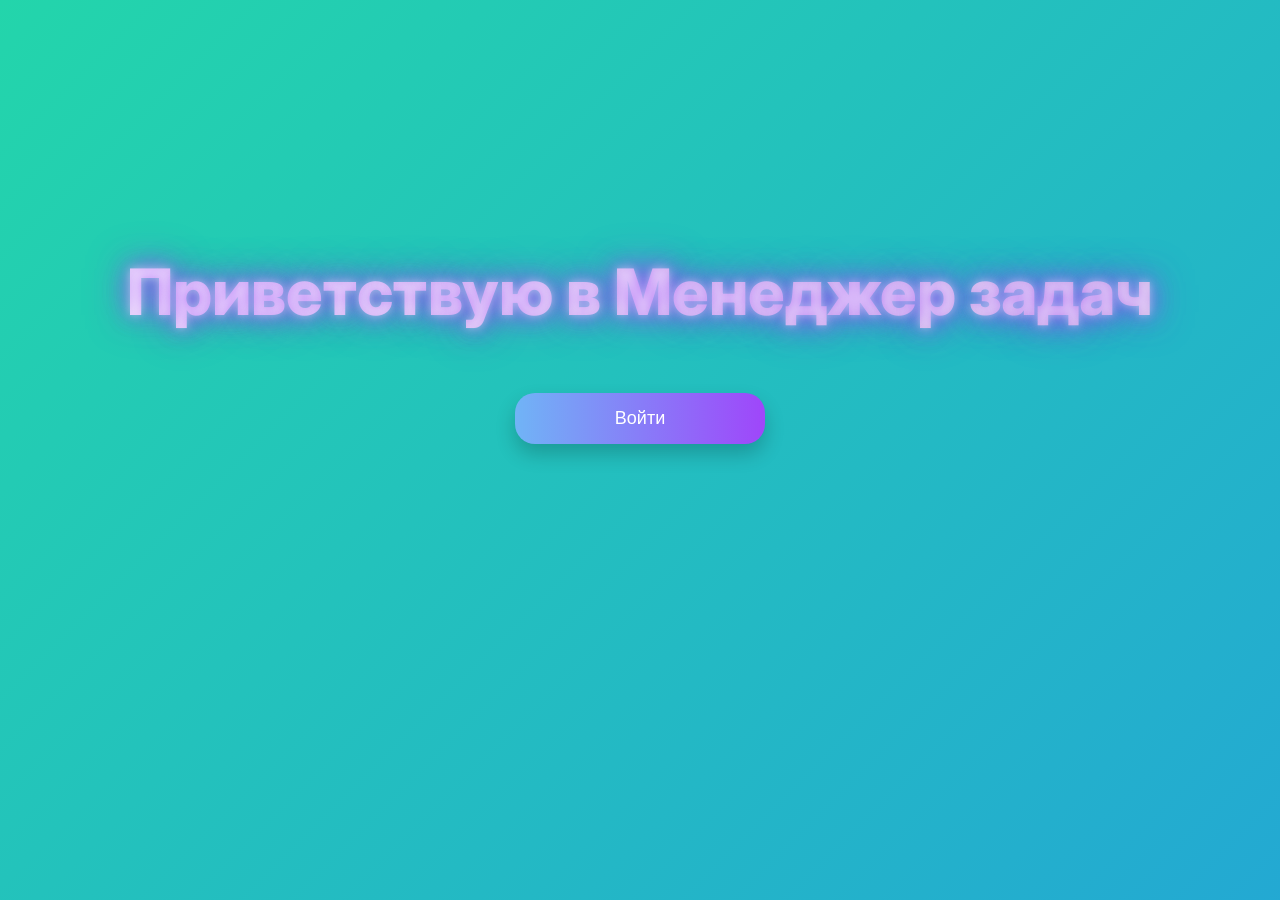
<file: index.html>
<!DOCTYPE html>
<head>
    <meta charset="utf-8">
    <title>Менеджер задач</title>
    <link rel="stylesheet" href="style.css">
    <link rel="preconnect" href="https://fonts.googleapis.com">
    <link rel="preconnect" href="https://fonts.gstatic.com" crossorigin>
    <link href="https://fonts.googleapis.com/css2?family=Inter:wght@400;600&display=swap" rel="stylesheet">
</head>
<body>
    <div class = welcome_field>
        <h1 class = 'welcome-text'>Приветствую в Менеджер задач</h2>
        <button class="first_btn" id="first_btn">Войти</button>
    </div>

    <article class="card">
        <div>
            <form class ="registr" id="registrForm">
                <input type="text" name ="username" placeholder="Имя пользователя" required>
                <input type="password"name ="password" placeholder="Не менее 8 символов" required>
                <button type="submit">Зарегистрироваться</button>
            </form>
            <form class="login" id="loginForm" style="display: none;">
                <div class="input-group">
                    <input type="text" name ="username" placeholder="Имя пользователя" required>
                </div>
                <input type="password" name ="password" placeholder="Введите пароль" required>
                <button type="submit">Авторизоваться</button>
            </form>
            <div class="registrtext" id="registrtext" style="display: none;">
                <p>Ещё нету аккаунта?</p>
                <button type="button" id="showRegistr">Регистрация</button>
            </div>
            <div class="logintext" id="logintext">
                <p>Уже есть аккаунт?</p>
                <button type="button" id="showLogin">Авторизация</button>
            </div>
        </div>
    </article>
    <div id="customAlert" class="sms" style="display: none;">
        <div class="sms-content">
            <p id="alertMessage">Сообщение</p>
            <button id="closeAlert">Ок</button>
        </div>
    </div>
    <script src="scrip.js"></script>
</body>
</file>
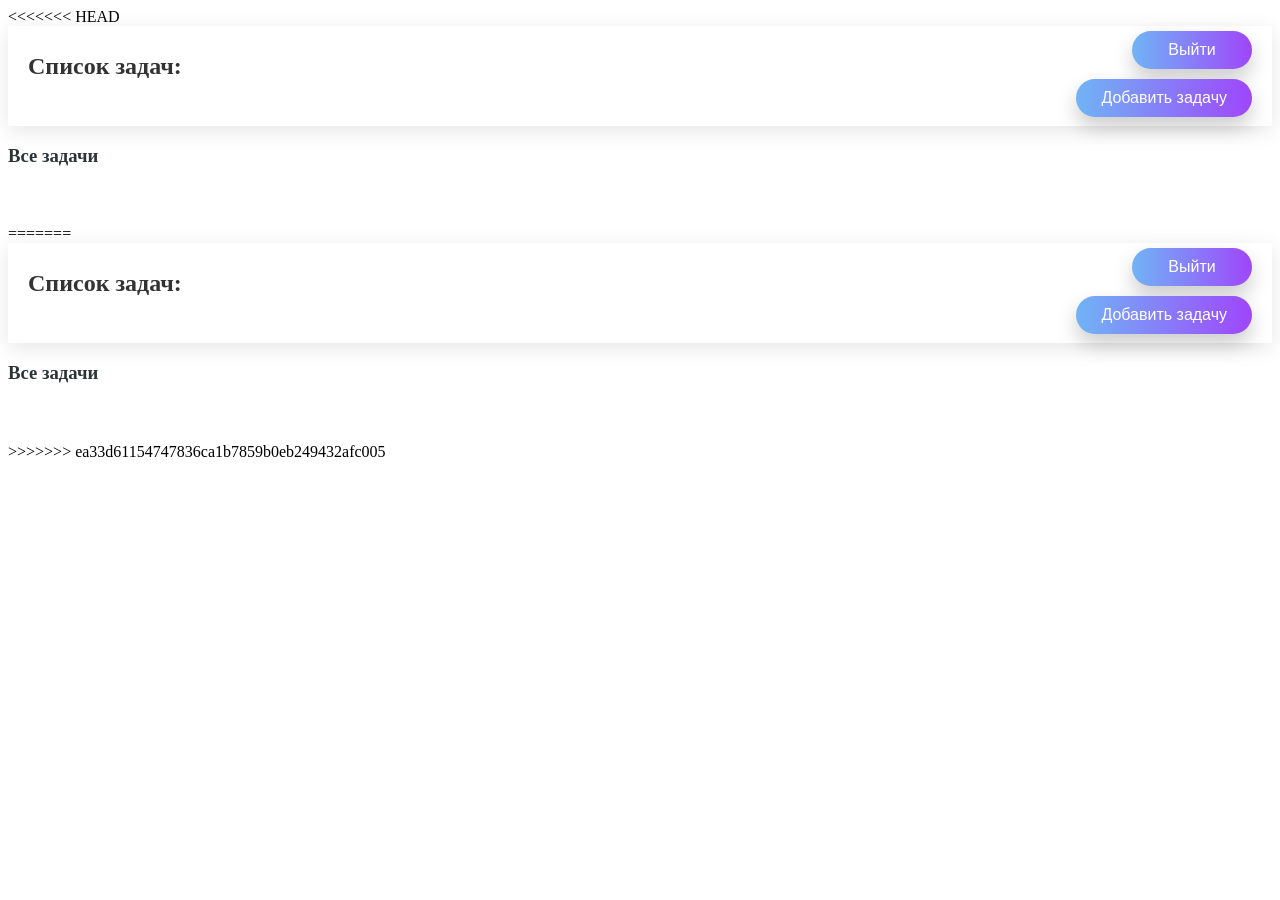
<file: tasks.html>
<<<<<<< HEAD
<!DOCTYPE html>
<html lang="en">
<head>
    <meta charset="UTF-8">
    <meta name="viewport" content="width=device-width, initial-scale=1.0">
    <title>Tasks</title>
    <link rel="stylesheet" href="style_tasks.css">
</head>
<body class ='tasks'>
    <section id = "personal_tasks">
        <header>
            <div class = 'task'>
                <h1>Список задач:</h1>
                <div class = 'btn_menu  '>
                    <button id = "logoutbtn" class ='logout_btn'>Выйти</button>
                    <button id = 'task-btn' class="btn">Добавить задачу</button>
                </div>
            </div>
        </header>
        <h3 class="all-task">Все задачи</h3>
        <div id="tasks-list"></div>
            <div class = 'newtask' id="newtask">
                <div class="newtask-content">
                    <input id="input-task" placeholder="Введите задачу">
                    <input type="date" id="input-data" placeholder="Введите дедлайн">
                    <button id="addbtn">Добавить задачу</button>
                </div>
        </div>
    </section>
    <script src="script.js"></script>
    
</body>
=======
<!DOCTYPE html>
<html lang="en">
<head>
    <meta charset="UTF-8">
    <meta name="viewport" content="width=device-width, initial-scale=1.0">
    <title>Tasks</title>
    <link rel="stylesheet" href="style_tasks.css">
</head>
<body class ='tasks'>
    <section id = "personal_tasks">
        <header>
            <div class = 'task'>
                <h1>Список задач:</h1>
                <div class = 'btn_menu  '>
                    <button id = "logoutbtn" class ='logout_btn'>Выйти</button>
                    <button id = 'task-btn' class="btn">Добавить задачу</button>
                </div>
            </div>
        </header>
        <h3 class="all-task">Все задачи</h3>
        <div id="tasks-list"></div>
            <div class = 'newtask' id="newtask">
                <div class="newtask-content">
                    <input id="input-task" placeholder="Введите задачу">
                    <input type="date" id="input-data" placeholder="Введите дедлайн">
                    <button id="addbtn">Добавить задачу</button>
                </div>
        </div>
    </section>
    <script src="script.js"></script>
    
</body>
>>>>>>> ea33d61154747836ca1b7859b0eb249432afc005
</html>
</file>
<file: style.css>
body{
    background: linear-gradient(-45deg, #ee7752, #9f46fa, #23a6d5, #23d5ab);
    background-size: 400% 400%;
    animation: gradient 15s ease infinite;
    height: 100%;
    overflow-x: hidden;
    font-family: 'Inter', sans-serif;
    color: #2d3436;
}

.welcome_field{
    margin-top: 20%;
    text-align: center;
    justify-content: center;   
}

.welcome_field button{
    background-image: linear-gradient(0.25turn, #70b4f6, #9f46fa);
    width: 250px;
    border:0;
    padding: 15px;
    border-radius: 20px;
    box-shadow: 0 10px 20px rgba(0,0, 0, 0.2);
    color:white;
    margin-top: 20px;

    font-size: 18px;

    transition: transform 0.3s ease;
}

.welcome_field button:hover{
    transform: translateY(-3px);
}

.welcome-text{
    font-size: 4rem;
    font-weight: 800; 
    text-align: center;
    color: #ffffff; 
    
    text-shadow: 
        0 0 10px rgba(255, 255, 255, 0.5),
        0 0 20px rgba(159, 70, 250, 0.5),
        0 0 30px rgba(159, 70, 250, 0.6),
        0 0 40px rgba(159, 70, 250, 0.7);
        
    background: linear-gradient(to right, #ffffff, #e0e0e0);
    -webkit-background-clip: text;
    -webkit-text-fill-color: transparent;
}

@keyframes pulse {
    0% { text-shadow: 0 0 10px rgba(255, 255, 255, 0.5); }
    50% { text-shadow: 0 0 20px rgba(159, 70, 250, 0.8); }
    100% { text-shadow: 0 0 10px rgba(255, 255, 255, 0.5); }
}

.welcome-text {
    animation: pulse 3s infinite;
}

.card {
    position: absolute;
    top:-80px;
    right: 20px;
    z-index: 100;
    margin: 0;
    margin-top: 150px;
    width: 300px;
    background-color: white;
    height: 300px;
    padding: 20px;
    box-sizing: border-box;
    border-radius: 20px;
    box-shadow: 0 10px 20px rgba(0,0,0,0.2);

    transform: translateX(150%);

    opacity: 0;
    transition: transform 0.5s ease, opacity 0.5s ease;
}

.card.active{
    transform: translateX(0);
    opacity: 1;
}

.card > div { 
    display: flex;
    flex-direction: column;
    align-items: center; 
    justify-content: center;
}

.card button{
    margin-top: 20px;
    color:#ff7675;
}

input{
    display: block;
    margin-bottom: 25px;
    width: 200px;

}

.registr, .login{
    display: flex;
    flex-direction: column;
    align-items: center;
    margin-top: 30px;
}

.registr p, .login p{
    margin: 0;
}

.logintext, .registrtext{
    display: flex;
    justify-content: center;
    align-items: center;
    gap: 10px;
}
.card .registr input, .login input{
    border: 0;
    border-bottom: 1px solid #c4c4c4;
    margin-top: 10px;
    width: 100%;
}

.card .registr button, .login button{
    border: 0;
    background-image: linear-gradient(0.25turn, #70b4f6, #9f46fa);
    border-radius: 20px;
    padding: 10px;
    color:white;
    transition: transform 0.3s ease;
}

.card .registr button:hover, .login button:hover{
    transform: translateY(-5px);
}
.logintext, .registrtext{
    display: flex;
    gap:10px;
    color: #a7a7a7;
    margin-top: 30px;
}

.logintext button, .registrtext button{
    border: 0;
    background: none;
    color:#a7a7a7;
    margin-top: -1px;
    transition: transform 0.3s ease;
}

.logintext button:hover, .registrtext button:hover{
    transform: translateY(-3px);
}

.sms{
    position: fixed;
    top: 0;
    left: 0;
    width: 100%;
    height: 100%;
    background: rgba(0, 0, 0, 0.4);
    display: flex;
    align-items: center;
    justify-content: center;
    z-index: 1000;

}

.sms-content{
    background: white;
    padding: 30px;
    border-radius: 15px;
    text-align: center;
    box-shadow: 0 5px 15px rgba(0,0,0,0.2);
    min-width: 250px;
}

#closeAlert {
    border: 0;
    background-image: linear-gradient(0.25turn, #70b4f6, #9f46fa);
    border-radius: 20px;
    padding: 8px 25px;
    color: white;
    cursor: pointer;
}

@keyframes gradient {
  0% { background-position: 0% 50%; }
  50% { background-position: 100% 50%; }
  100% { background-position: 0% 50%; }
}
</file>
<file: style_tasks.css>
<<<<<<< HEAD
body{
    background-color: #f4f7fe;
    font-family: 'Segoe UI', Roboto, Helvetica, Arial, sans-serif;
}

    header{
        height: 100px;
        box-shadow: 0 5px 20px rgba(0, 0, 0, 0.1);
        
    }

header h1{
    margin-bottom: 30px;
    font-weight: 600;
    color:#333;
}

header .task{
    display: flex;
    justify-content: space-between;
    align-items: center;
    padding: 0 20px;
    color: #2d3436;
}

header .task button{
    background-image: linear-gradient(0.25turn, #70b4f6, #9f46fa);
    border:0;
    border-radius: 20px;
    padding: 10px 25px;
    font-size: 16px;
    cursor: pointer;
    color:white;
    box-shadow: 0 10px 20px rgba(0,0, 0, 0.2);
    transition: transform 0.3s ease;
}
.btn:hover {
    transform: translateY(-3px) !important;
}

.all-task{
    color:#2d3436;
}

.newtask{
    position: fixed;
    top: 0;
    left: 0;
    width: 100%;
    height: 100%;
    background: rgba(0, 0, 0, 0.4);
    display: flex;
    align-items: center;
    justify-content: center;
    z-index: 1000;

    opacity: 0;

    pointer-events: none;

}

.newtask.active{
    opacity: 1;
    pointer-events: all;
}
.newtask-content {
    background-color: white;
    padding: 30px;
    width: 250px;
    text-align: center;
    justify-content: center;
    border-radius: 20px;
}

.newtask-content input{
    border: 0;
    border-bottom: 1px solid #c4c4c4;
    margin-top: 10px;
    width: 100%;
}

.newtask-content button{
    background-image: linear-gradient(0.25turn, #70b4f6, #9f46fa);
    border:0;
    padding: 10px;
    border-radius: 20px;
    box-shadow: 0 10px 20px rgba(0,0, 0, 0.2);
    color:white;
    margin-top: 20px;
    transition: transform 0.3s ease;
    
}
.delete-btn {
    position: absolute;
    top: 10px;
    right: 10px;
    background: #fff5f5;
    color: #ff4d4f;
    border: none;
    width: 28px;
    height: 28px;
    border-radius: 50%;
    display: flex;
    align-items: center;
    justify-content: center;
    cursor: pointer;
    font-size: 14px;
    transition: 0.3s;
}

.delete-btn:hover {
    background: #ff4d4f;
    color: white;
}

.btn_menu{
    display: flex;
    flex-direction: column;
    margin-top: 5px;
    gap:10px;
}

.btn_menu .logout_btn{
    width: 120px;
    margin-left: auto;

}

.newtask-content button:hover{
    transform: translateY(-3px);
}

#tasks-list {
    display: flex;
    flex-direction: column; 
    gap: 15px;             
    padding: 20px;
    max-width: 1500px;      
    margin: 0 auto;        
}

.task-item{
    position: relative;
    display: flex;
    flex-direction: column;

    background-color: white;

    width: 150px;
    min-height: 100px;
    padding: 20px;
    margin-top: 10px;
    border-radius: 16px;
    border: 1px solid #f0f0f0;
    width: auto;

    box-shadow: 0 10px 20px rgba(0, 0, 0, 0.2);
    
    transition: all 0.4s cubic-bezier(0.4, 0, 0.2, 1);
    overflow: hidden;
}

.task-item.removing {
    opacity: 0;
    transform: translateX(-30px); 
    height: 0;
    margin-top: 0;
    margin-bottom: 0;
    padding-top: 0;
    padding-bottom: 0;
    border: none;
    pointer-events: none; 
}

.task-item:hover {
    transform: translateY(-5px);
    box-shadow: 0 15px 30px rgba(0, 0, 0, 0.1);
}

.task-item button{
    position: absolute;
    top:10px;
    right: 15px;
    border:0;
    background-color: white;
    transition: transform 0.3s ease;
}

.task-item .text_task {
    font-size: 16px;
    line-height: 1.6;
    color: #2d3436;
    word-break: break-word; 
    flex-grow: 1;          
    margin-right: 20px;    
}

.deadline{
    font-size: 16px;
    position: absolute;
    bottom: 0;
    left: 0;
    margin-left: 10px;
    margin-bottom: 5px;
    line-height: 1.6;
    color: #2d3436;
}

.time_left{
    font-size: 16px;
    position: absolute;
    bottom: 0;
    right: 0;
    margin-right: 10px;
    margin-bottom: 5px;
    line-height: 1.6;
    color:#2d3436;
=======
body{
    background-color: #f4f7fe;
    font-family: 'Segoe UI', Roboto, Helvetica, Arial, sans-serif;
}

    header{
        height: 100px;
        box-shadow: 0 5px 20px rgba(0, 0, 0, 0.1);
        
    }

header h1{
    margin-bottom: 30px;
    font-weight: 600;
    color:#333;
}

header .task{
    display: flex;
    justify-content: space-between;
    align-items: center;
    padding: 0 20px;
    color: #2d3436;
}

header .task button{
    background-image: linear-gradient(0.25turn, #70b4f6, #9f46fa);
    border:0;
    border-radius: 20px;
    padding: 10px 25px;
    font-size: 16px;
    cursor: pointer;
    color:white;
    box-shadow: 0 10px 20px rgba(0,0, 0, 0.2);
    transition: transform 0.3s ease;
}
.btn:hover {
    transform: translateY(-3px) !important;
}

.all-task{
    color:#2d3436;
}

.newtask{
    position: fixed;
    top: 0;
    left: 0;
    width: 100%;
    height: 100%;
    background: rgba(0, 0, 0, 0.4);
    display: flex;
    align-items: center;
    justify-content: center;
    z-index: 1000;

    opacity: 0;

    pointer-events: none;

}

.newtask.active{
    opacity: 1;
    pointer-events: all;
}
.newtask-content {
    background-color: white;
    padding: 30px;
    width: 250px;
    text-align: center;
    justify-content: center;
    border-radius: 20px;
}

.newtask-content input{
    border: 0;
    border-bottom: 1px solid #c4c4c4;
    margin-top: 10px;
    width: 100%;
}

.newtask-content button{
    background-image: linear-gradient(0.25turn, #70b4f6, #9f46fa);
    border:0;
    padding: 10px;
    border-radius: 20px;
    box-shadow: 0 10px 20px rgba(0,0, 0, 0.2);
    color:white;
    margin-top: 20px;
    transition: transform 0.3s ease;
    
}
.delete-btn {
    position: absolute;
    top: 10px;
    right: 10px;
    background: #fff5f5;
    color: #ff4d4f;
    border: none;
    width: 28px;
    height: 28px;
    border-radius: 50%;
    display: flex;
    align-items: center;
    justify-content: center;
    cursor: pointer;
    font-size: 14px;
    transition: 0.3s;
}

.delete-btn:hover {
    background: #ff4d4f;
    color: white;
}

.btn_menu{
    display: flex;
    flex-direction: column;
    margin-top: 5px;
    gap:10px;
}

.btn_menu .logout_btn{
    width: 120px;
    margin-left: auto;

}

.newtask-content button:hover{
    transform: translateY(-3px);
}

#tasks-list {
    display: flex;
    flex-direction: column; 
    gap: 15px;             
    padding: 20px;
    max-width: 1500px;      
    margin: 0 auto;        
}

.task-item{
    position: relative;
    display: flex;
    flex-direction: column;

    background-color: white;

    width: 150px;
    min-height: 100px;
    padding: 20px;
    margin-top: 10px;
    border-radius: 16px;
    border: 1px solid #f0f0f0;
    width: auto;

    box-shadow: 0 10px 20px rgba(0, 0, 0, 0.2);
    
    transition: all 0.4s cubic-bezier(0.4, 0, 0.2, 1);
    overflow: hidden;
}

.task-item.removing {
    opacity: 0;
    transform: translateX(-30px); 
    height: 0;
    margin-top: 0;
    margin-bottom: 0;
    padding-top: 0;
    padding-bottom: 0;
    border: none;
    pointer-events: none; 
}

.task-item:hover {
    transform: translateY(-5px);
    box-shadow: 0 15px 30px rgba(0, 0, 0, 0.1);
}

.task-item button{
    position: absolute;
    top:10px;
    right: 15px;
    border:0;
    background-color: white;
    transition: transform 0.3s ease;
}

.task-item .text_task {
    font-size: 16px;
    line-height: 1.6;
    color: #2d3436;
    word-break: break-word; 
    flex-grow: 1;          
    margin-right: 20px;    
}

.deadline{
    font-size: 16px;
    position: absolute;
    bottom: 0;
    left: 0;
    margin-left: 10px;
    margin-bottom: 5px;
    line-height: 1.6;
    color: #2d3436;
}

.time_left{
    font-size: 16px;
    position: absolute;
    bottom: 0;
    right: 0;
    margin-right: 10px;
    margin-bottom: 5px;
    line-height: 1.6;
    color:#2d3436;
>>>>>>> ea33d61154747836ca1b7859b0eb249432afc005
}
</file>
